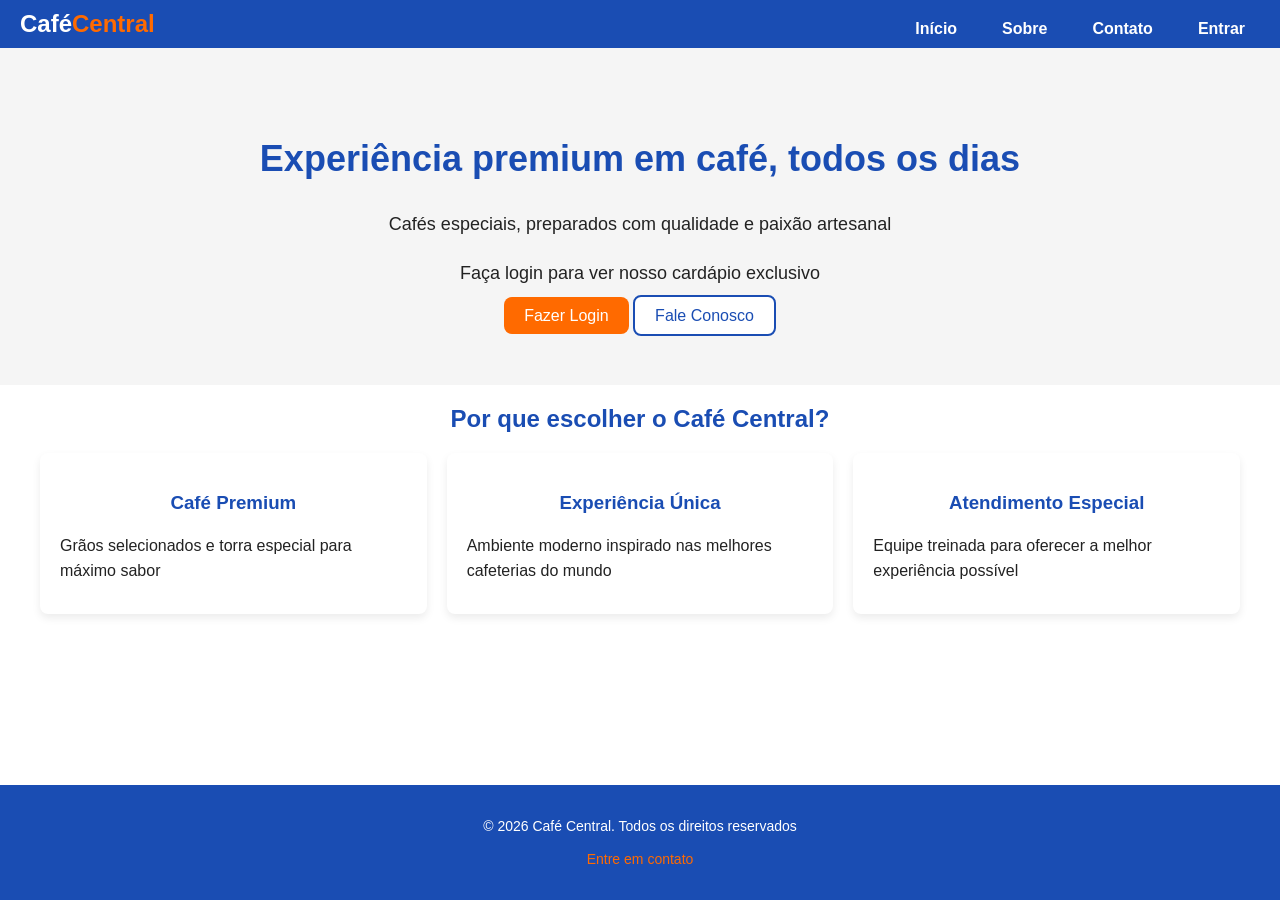
<file: index.html>
<!DOCTYPE html>
<html lang="pt-br">

<head>
    <meta charset="UTF-8">
    <meta name="viewport" content="width=device-width, initial-scale=1.0">
    <meta name="description" content="Café Central - Experiência premium em cafés especiais e bebidas artesanais.">
    
    <link rel="stylesheet" href="css/style.css">
    
    <title>Café Central - Experiência em Café Premium</title>
</head>

<body>

    <!-- HEADER -->
    <header class="topo">
        <div class="logo">
            <a href="index.html">Café<span>Central</span></a>
        </div>

        <nav class="menu">
            <a href="index.html" class="ativo">Início</a>
            <a href="pages/sobre.html">Sobre</a>
            <a href="pages/contato.html">Contato</a>
            <a href="pages/login.html" class="btn-login">Entrar</a>
        </nav>
    </header>


    <!-- HERO -->
    <section class="hero">
        <div class="hero-content">

            <h1>Experiência premium em café, todos os dias</h1>
            <p>Cafés especiais, preparados com qualidade e paixão artesanal</p>

            <p class="aviso-login">
                Faça login para ver nosso cardápio exclusivo
            </p>

            <div class="hero-botoes">
                <a href="pages/login.html" class="btn-primario">Fazer Login</a>
                <a href="pages/contato.html" class="btn-secundario">Fale Conosco</a>
            </div>

        </div>
    </section>


    <!-- DESTAQUES -->
    <section class="destaques">
        <div class="container">

            <h2>Por que escolher o Café Central?</h2>

            <div class="cards">

                <article class="card">
                    <h3>Café Premium</h3>
                    <p>Grãos selecionados e torra especial para máximo sabor</p>
                </article>

                <article class="card">
                    <h3>Experiência Única</h3>
                    <p>Ambiente moderno inspirado nas melhores cafeterias do mundo</p>
                </article>

                <article class="card">
                    <h3>Atendimento Especial</h3>
                    <p>Equipe treinada para oferecer a melhor experiência possível</p>
                </article>

            </div>
        </div>
    </section>


    <!-- FOOTER -->
    <footer class="rodape">
        <p>© 2026 Café Central. Todos os direitos reservados</p>
        <p><a href="pages/contato.html">Entre em contato</a></p>
    </footer>


    <script src="js/script.js"></script>

</body>
</html>
</file>
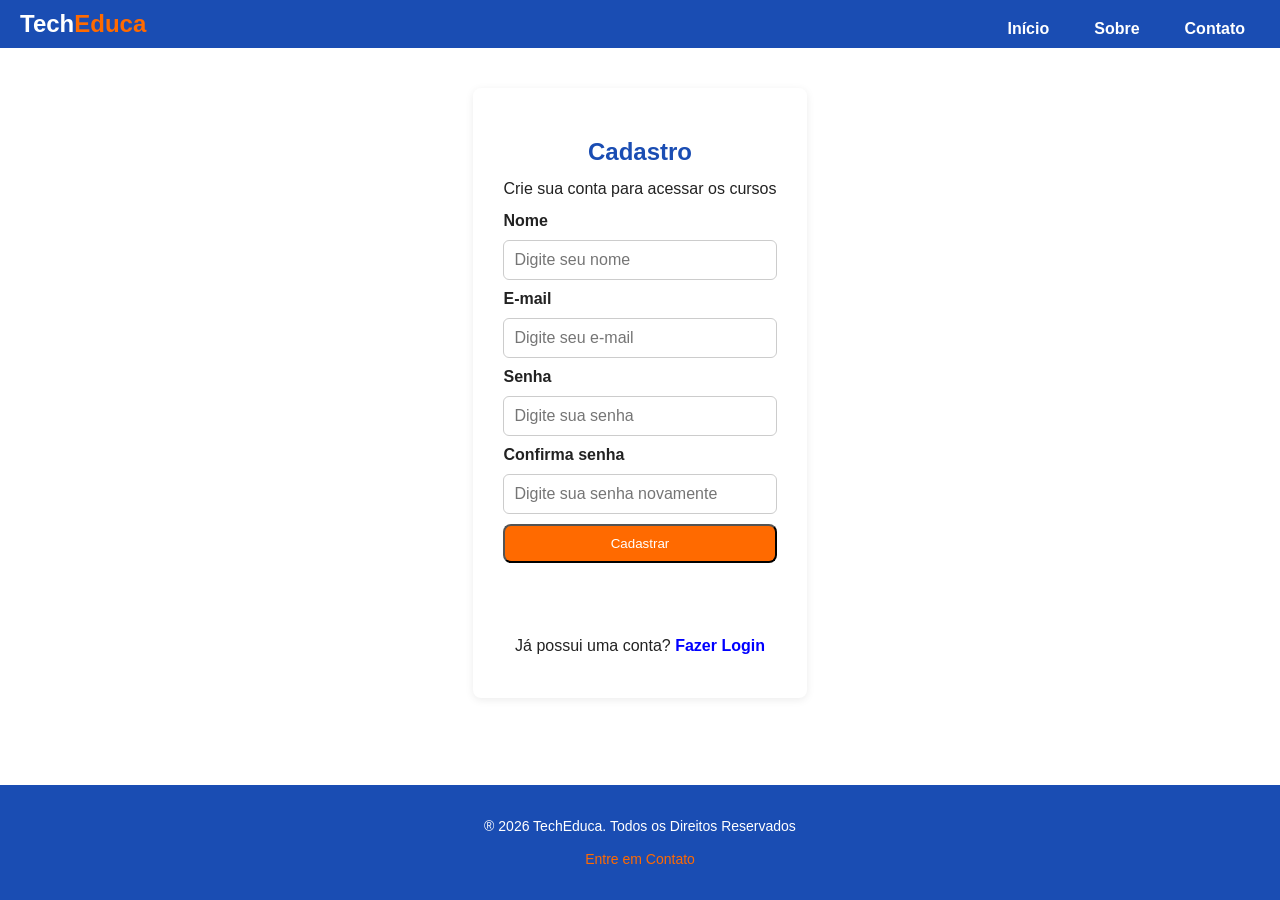
<file: pages/cadastro.html>
<!DOCTYPE html>
<html>
<!-- Cabeça do Site-->
    <head> 
        <meta charset="UTF-8">
        <meta name="viewport" content="widht=device-width, initial-scale=1.0">
        <meta name="description" content="A TechEduca oferece cursos de tecnologia e informática." >
        <link rel="stylesheet" href="../css/style.css">
        <link rel="stylesheet" href="../css/auth.css">
        <title>Tech Educa - Formação em Tecnologia</title>
    </head>

    <!-- Corpo do Site -->
    <body>
        <header class="topo"> <!-- Cabeçalho do Site -->
            <div class="logo">
                <a href="../index.html">Tech<span>Educa</span></a>
            </div>
            <nav class="menu">
                <a href="../index.html">Início</a>
                <a href="sobre.html">Sobre</a>
                <a href="contato.html">Contato</a>
            </nav>
        </header>
    
        <main class="container pagina-auth">
            <section class="bloco-auth">
                <h1>Cadastro</h1>
                <p class="texto-auth">Crie sua conta para acessar os cursos</p>

                <form class="form-auth" id="formCadastro">
                    <label for="nome">Nome</label>
                    <input type="text" id="nome" placeholder="Digite seu nome" required>
                    
                    <label for="email">E-mail</label>
                    <input type="email" id="email" placeholder="Digite seu e-mail" required>

                    <label for="senha">Senha</label>
                    <input type="password" id="senha" placeholder="Digite sua senha" required>

                    <label for="confirmasenha">Confirma senha</label>
                    <input type="password" id="confirmasenha" placeholder="Digite sua senha novamente" required>

                    <button type="submit" class="btn-primario">Cadastrar</button>

                    <p id="mensagemCadastro" class="mensagem-auth"></p>
                </form>

                <p class="link-auth">
                    Já possui uma conta? <a href="../pages/login.html">Fazer Login</a>
                </p>
            </section>
        </main>
    
        <footer class="rodape">
            <p>® 2026 TechEduca. Todos os Direitos Reservados</p>
            <p><a href="contato.html">Entre em Contato</a></p>
        </footer>

        <script src="../js/auth.js"></script>
    </body>
</html>
</file>
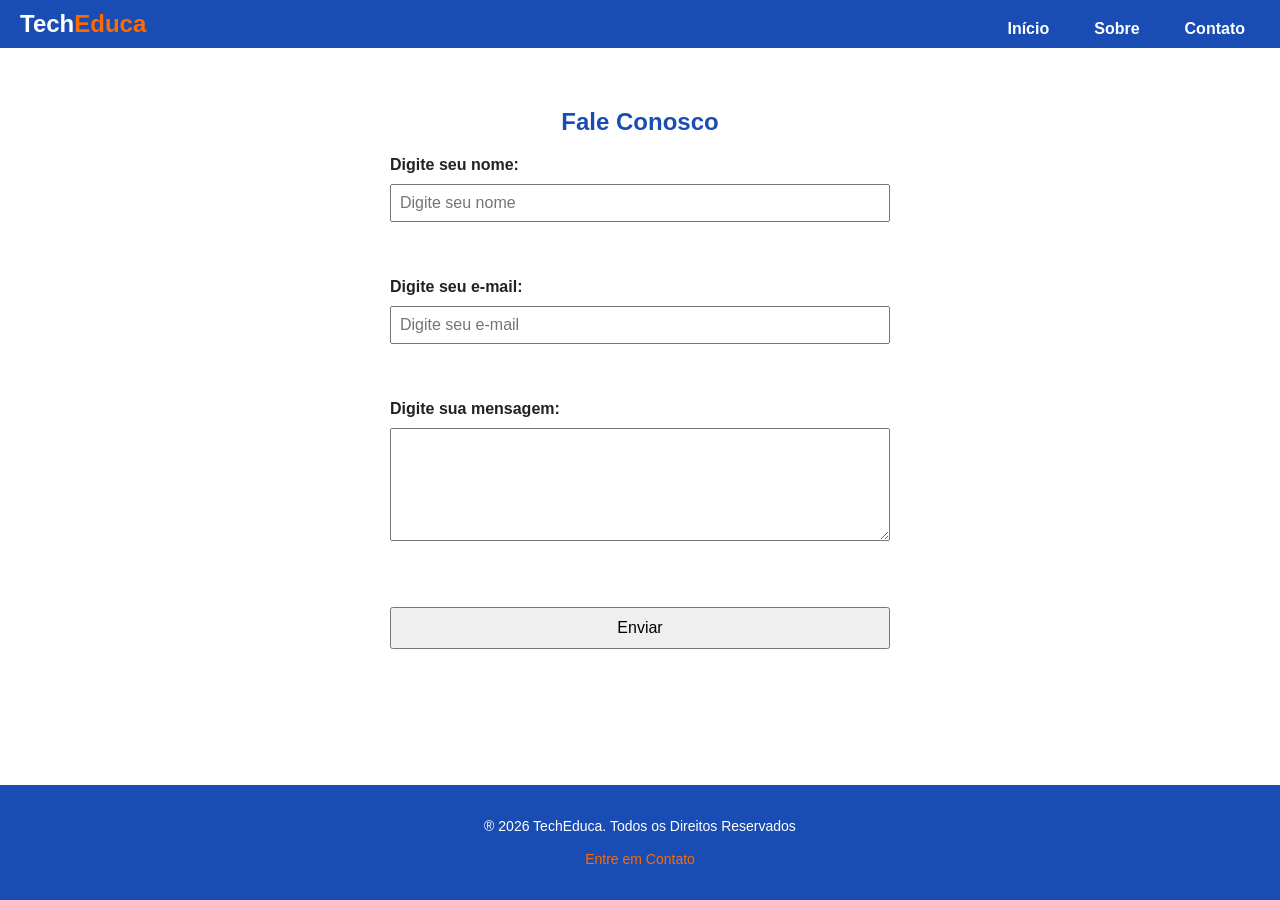
<file: pages/contato.html>
<!DOCTYPE html>
<html>
    <head>
        <title>Contato | TechEduca</title>
        <meta charset="UTF-8">
        <meta name="viewport" content="widht=device-width, initial-scale=1.0">
        <meta name="description" content="Fale com a TechEduca">
        <link rel="stylesheet" href="../css/style.css">
    </head>

    <body>
        <!-- Cabeçalho reutilizado -->
        <header class="topo"> <!-- Cabeçalho do Site -->
            <div class="logo">
                <a href="../index.html">Tech<span>Educa</span></a>
            </div>
            <nav class="menu">
                <a href="../index.html">Início</a>
                <a href="sobre.html">Sobre</a>
                <a href="contato.html" class="ativo">Contato</a>
            </nav>
        </header>

        <!-- Conteúdo da página -->
        <section class="contato">
            <h2>Fale Conosco</h2>
            <!-- Início do Formulário -->
            <form id="formContato">
                <label for="nome">Digite seu nome: </label>
                <input type="text" required id="nome" placeholder="Digite seu nome">
                
                <br><br>
                <label for="email">Digite seu e-mail: </label>
                <input type="email" required id="email" placeholder="Digite seu e-mail">

                <br><br>
                <label for="mensagem">Digite sua mensagem: </label>
                <textarea rows="5" required id="mensagem"></textarea>
                
                <br><br>
                <button type="submit">Enviar</button>
            </form>

<div id="listaMensagens"></div>
        </section>

        <!-- Rodapé reutilizado -->
        <footer class="rodape">
            <p>® 2026 TechEduca. Todos os Direitos Reservados</p>
            <p><a href="contato.html">Entre em Contato</a></p>
        </footer>

    <script src="../js/contato.js"></script>
    </body>
</html></html>
</file>
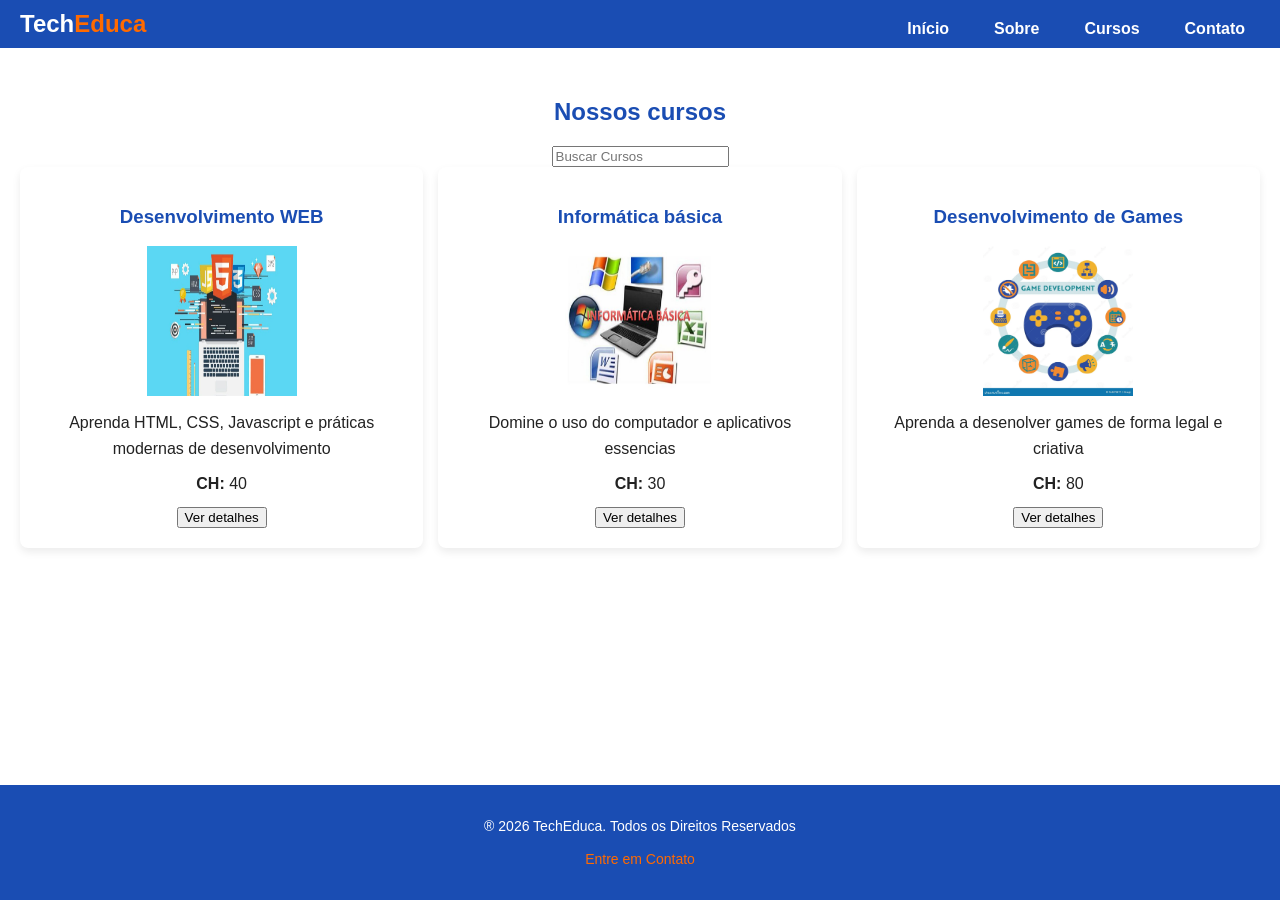
<file: pages/cursos.html>
<!DOCTYPE html>
<html>
    <head>
        <title>Cursos | TechEduca</title>
        <meta charset="UTF-8">
        <meta name="viewport" content="widht=device-width, initial-scale=1.0">
        <meta name="description" content="Cursos de tecnologia">
        <link rel="stylesheet" href="../css/style.css">
    </head>

    <body>
        <script>
            // Assim que a página carrega, pergunta ao servidor:
            //tem alguém logado?
            fetch("http://localhost:3000/me",{
                credentials: "include" 
                    // Envia o cookie de sessão junto com a requisição
            })
            .then(resposta => {
                if(!resposta.ok){
                    alert("Você precisa fazer o login para acessar os cursos!");
                    window.location.href = "login.html";
                }
                // se resposta.ok = true, a página simplesmente continua carregando
            })

        </script>
        <!-- Cabeçalho reutilizado -->
        <header class="topo"> <!-- Cabeçalho do Site -->
            <div class="logo">
                <a href="../index.html">Tech<span>Educa</span></a>
            </div>
            <nav class="menu">
                <a href="../index.html">Início</a>
                <a href="sobre.html">Sobre</a>
                <a href="cursos.html" class="ativo">Cursos</a>
                <a href="contato.html">Contato</a>
            </nav>
        </header>
        <!-- Conteúdo da página -->

          <!-- Seção dos cursos -->
        <section class="cursos">

            <h1>Nossos cursos</h1>

            <input id="BuscarCursos" placeholder="Buscar Cursos">

             <!-- CONTAINER PARA AGRUPAR OS CURSOS -->
            <div id="ListaCursos" class="cursos-grid"> 
                <!-- O JS IRÁ MONTAR OS CURSOS AQUI DENTRO -->
            </div>
        
        
        </section>

        <!-- Rodapé reutilizado -->
        <footer class="rodape">
            <p>® 2026 TechEduca. Todos os Direitos Reservados</p>
            <p><a href="contato.html">Entre em Contato</a></p>
        </footer>

        <script src="../js/script.js"></script>
    </body>
</html>
</file>
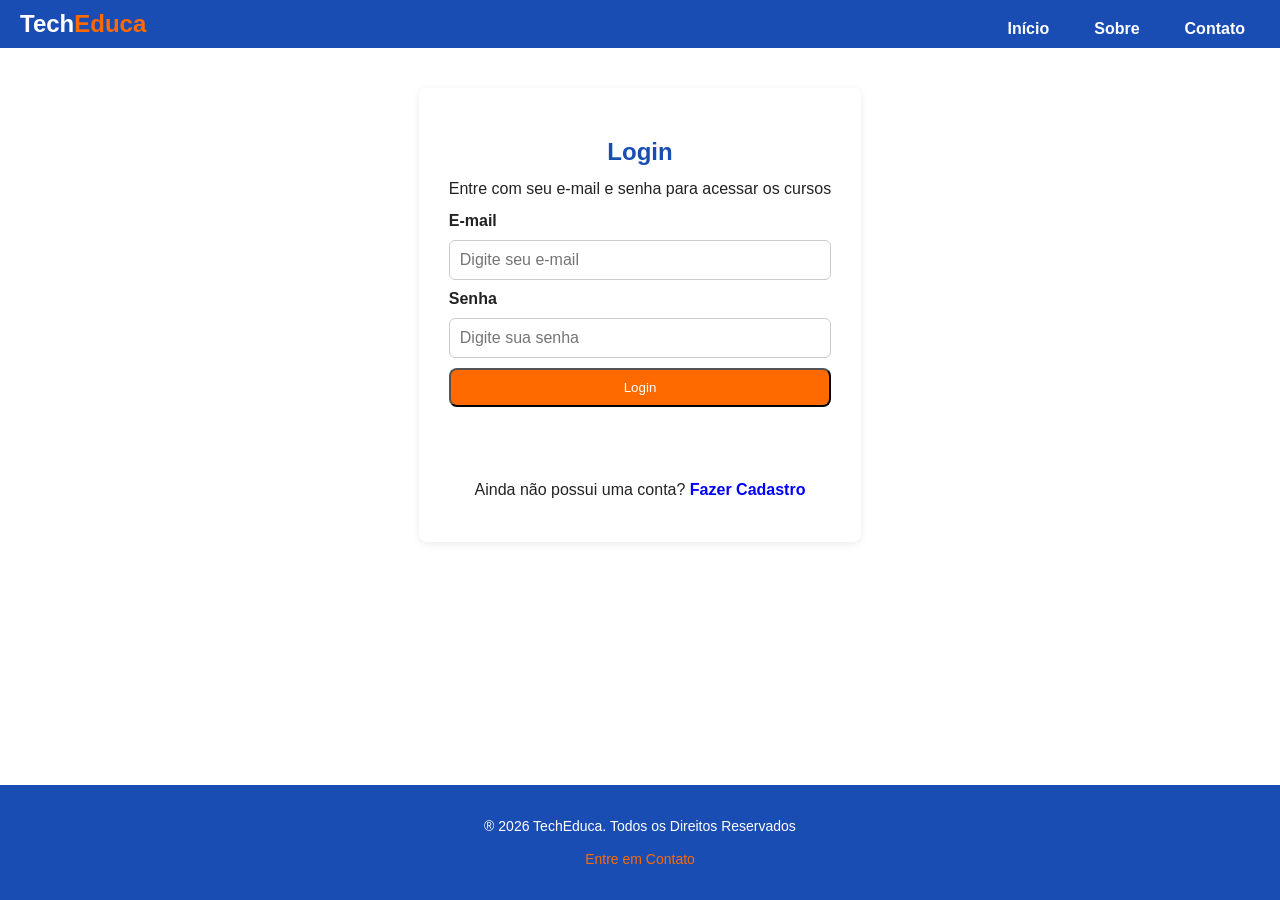
<file: pages/login.html>
<!DOCTYPE html>
<html>
<!-- Cabeça do Site-->
    <head> 
        <meta charset="UTF-8">
        <meta name="viewport" content="widht=device-width, initial-scale=1.0">
        <meta name="description" content="A TechEduca oferece cursos de tecnologia e informática." >
        <link rel="stylesheet" href="../css/style.css">
        <link rel="stylesheet" href="../css/auth.css">
        <title>Tech Educa - Formação em Tecnologia</title>
    </head>

    <!-- Corpo do Site -->
    <body>
        <header class="topo"> <!-- Cabeçalho do Site -->
            <div class="logo">
                <a href="../index.html">Tech<span>Educa</span></a>
            </div>
            <nav class="menu">
                <a href="../index.html">Início</a>
                <a href="sobre.html">Sobre</a>
                <a href="contato.html">Contato</a>
            </nav>
        </header>
    
        <main class="container pagina-auth">
            
            <section class="bloco-auth">
                <h1>Login</h1>
                <p class="texto-auth">Entre com seu e-mail e senha para acessar os cursos</p>

                <form class="form-auth" id="formLogin">
                    
                    <label for="emailLogin">E-mail</label>
                    <input type="email" id="emailLogin" placeholder="Digite seu e-mail" required>

                    <label for="senhaLogin">Senha</label>
                    <input type="password" id="senhaLogin" placeholder="Digite sua senha" required>

                    <button type="submit" class="btn-primario">Login</button>

                    <p id="mensagemLogin" class="mensagem-auth"></p>
                </form>

                <p class="link-auth">
                    Ainda não possui uma conta? <a href="../pages/cadastro.html">Fazer Cadastro</a>
                </p>
            </section>
        </main>
    
        <footer class="rodape">
            <p>® 2026 TechEduca. Todos os Direitos Reservados</p>
            <p><a href="contato.html">Entre em Contato</a></p>
        </footer>

        <script src="../js/auth.js"></script>
    </body>
</html>
</file>
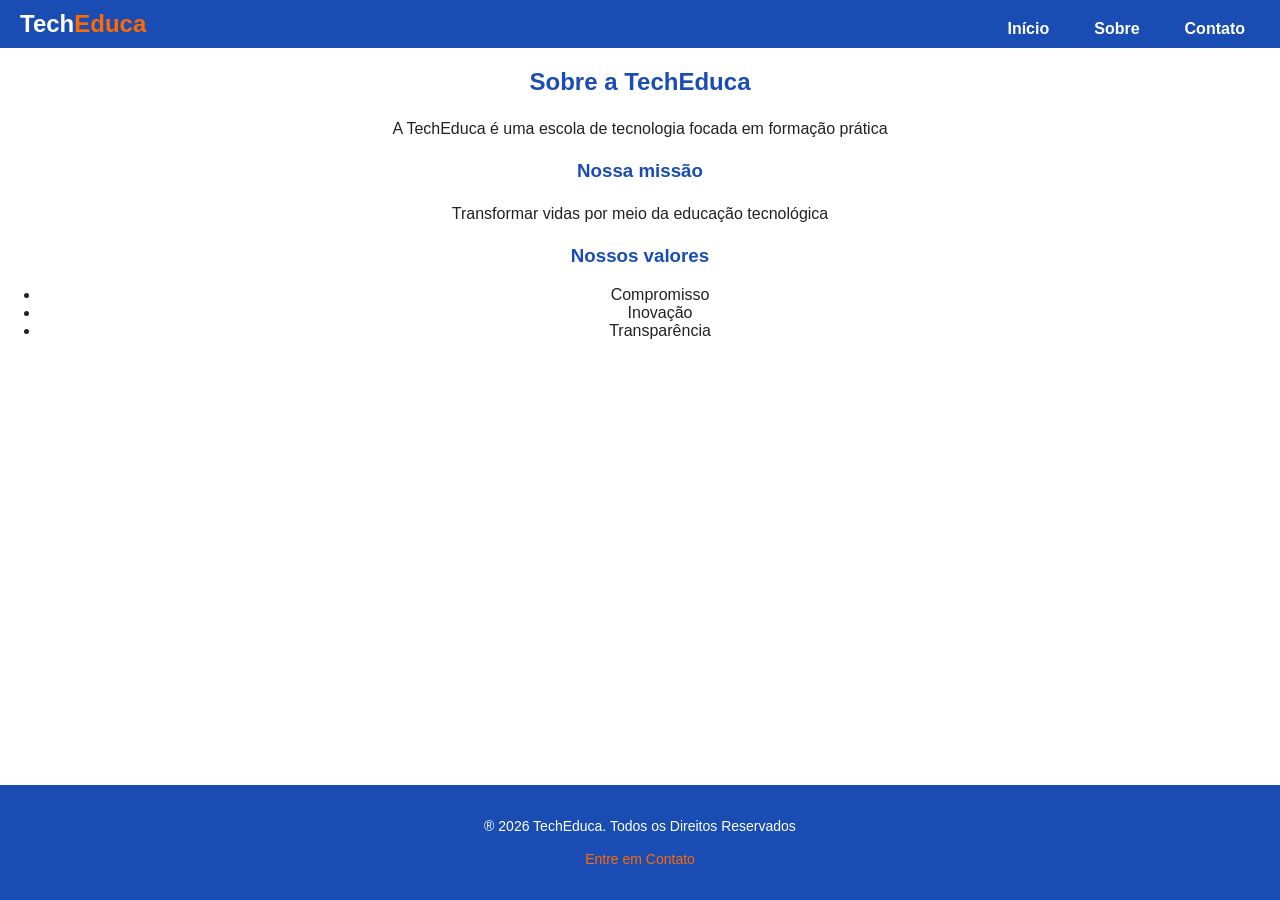
<file: pages/sobre.html>
<!DOCTYPE html>
<html>
    <head>
        <title>Sobre | TechEduca</title>
        <meta charset="UTF-8">
        <meta name="viewport" content="widht=device-width, initial-scale=1.0">
        <meta name="description" content="Sobre os cursos da TechEduca">
        <link rel="stylesheet" href="../css/style.css">
    </head>

    <body>
        <!-- Cabeçalho reutilizado -->
        <header class="topo"> <!-- Cabeçalho do Site -->
            <div class="logo">
                <a href="../index.html">Tech<span>Educa</span></a>
            </div>
            <nav class="menu">
                <a href="../index.html">Início</a>
                <a href="sobre.html" class="ativo">Sobre</a>
                <a href="contato.html">Contato</a>
            </nav>
        </header>
        <!-- Conteúdo da página -->
        <section class="sobre">

        <h2>Sobre a TechEduca</h2>
        <p>A TechEduca é uma escola de tecnologia
            focada em formação prática </p>

        <h3>Nossa missão</h3>
        <p>Transformar vidas por meio da educação tecnológica</p>

        <h3>Nossos valores</h3> 
        <!-- Lista de  Valores -->
         <ul>
            <li>Compromisso</li>
            <li>Inovação</li>
            <li>Transparência</li>
         </ul>
        
        </section>

        <!-- Rodapé reutilizado -->
        <footer class="rodape">
            <p>® 2026 TechEduca. Todos os Direitos Reservados</p>
            <p><a href="contato.html">Entre em Contato</a></p>
        </footer>

    <script src="../js/script.js"></script>
    </body>
</html>
</file>
<file: css/style.css>
/* ======= CONFIGURAÇÕES GERAIS ======= */

/* Estilo global do corpo da página */
body {
  font-family: Arial, Helvetica, sans-serif; /* Fonte padrão do site */
  margin: 0;                                /* Remove margem padrão */
  padding: 0;                               /* Remove preenchimento interno */
  color: #222;                              /* Define cor do texto */
  background-color: #ffffff;                /* Fundo branco */
  min-height: 100vh;
  display: flex;
  flex-direction: column;
}

html, body { height: 100%; }

/* Estilo aplicado aos títulos (h1, h2, h3) */
h1, h2, h3 {
  color: #1a4db3;       /* Azul da identidade TechEduca */
  text-align: center;   /* Centraliza os títulos */
}

/* Estilo dos parágrafos */
p {
  line-height: 1.6;     /* Altura das linhas */
  margin: 10px 0;       /* Espaçamento entre parágrafos */
}


/* ======= CABEÇALHO E MENU ======= */

/* Estilização da área superior do site */
header {
  background-color: #1a4db3; /* Fundo azul */
  color: white;              /* Texto branco */
  padding: 20px 0;           /* Espaçamento vertical */
}

/* Logo principal do site */
.logo a {
  text-decoration: none;     /* Remove sublinhado */
  color: white;              /* Texto branco */
  font-size: 24px;           /* Tamanho da fonte */
  font-weight: bold;         /* Negrito */
}

/* Destaque da palavra "Educa" */
.logo span {
  color: #ff6a00;            /* Cor laranja */
}

/* Container do menu */
nav.menu {
  text-align: center;        /* Centraliza links */
  margin-top: 10px;          /* Espaçamento superior */
}

/* Estilos dos links do menu */
nav.menu a {
  color: white;              /* Texto branco */
  text-decoration: none;     /* Remove sublinhado */
  margin: 0 15px;            /* Espaço lateral */
  font-weight: bold;         /* Negrito */
}

/* Efeito ao passar o mouse */
nav.menu a:hover {
  color: #ff6a00;            /* Laranja no hover */
}


/* ======= SEÇÃO PRINCIPAL ======= */

/* Área de destaque superior */
.hero {
  background-color: #f5f5f5; /* Fundo cinza claro */
  text-align: center;        /* Centraliza todo o conteúdo */
  padding: 60px 20px;        /* Espaçamento interno */
  text-align: center;
}

/* Título principal da hero */
.hero h1 {
  font-size: 36px;           /* Tamanho grande */
  color: #1a4db3;            /* Azul TechEduca */
}

/* Parágrafo da hero */
.hero p {
  font-size: 18px;           /* Aumenta a fonte */
  margin-bottom: 20px;       /* Espaço abaixo */
}

/* ======= BOTÕES ======= */

/* Botão de ação principal */
.btn-primario {
  background-color: #ff6a00; /* Fundo laranja */
  color: white;              /* Texto branco */
  padding: 10px 20px;        /* Espaçamento interno */
  border-radius: 8px;        /* Cantos arredondados */
  text-decoration: none;     /* Sem sublinhado */
}

/* Botão secundário */
.btn-secundario {
  background-color: white;       /* Fundo branco */
  color: #1a4db3;                /* Texto azul */
  padding: 10px 20px;            /* Espaçamento interno */
  border-radius: 8px;            /* Cantos arredondados */
  text-decoration: none;         /* Remove sublinhado */
  border: 2px solid #1a4db3;     /* Borda azul */
}

/* Efeito ao passar o mouse nos botões */
.btn-primario:hover, .btn-secundario:hover {
  opacity: 0.8;                  /* Diminui opacidade (efeito suave) */
}

/* ======= RODAPÉ ======= */

/* Área inferior fixa da página */
footer {
  background-color: #1a4db3; /* Fundo azul */
  color: white;              /* Texto branco */
  text-align: center;        /* Centraliza conteúdo */
  padding: 20px;             /* Espaçamento interno */
  font-size: 14px;           /* Fonte menor */
  margin-top: auto;
}

/* Links dentro do rodapé */
footer a {
  color: #ff6a00;            /* Cor laranja */
  text-decoration: none;     /* Sem sublinhado */
}

/* ======= CONTAINER GLOBAL ======= */

/* Centraliza e limita a largura das áreas principais */
.container {
  max-width: 1200px; /* largura máxima do conteúdo */
  margin: 0 auto;    /* centraliza o container */
  padding: 0 20px;   /* espaço interno nas laterais */
}


/* ======= LAYOUT DO CABEÇALHO COM FLEXBOX ======= */

.topo {
  display: flex;              /* ativa o Flexbox */
  justify-content: space-between; /* separa logo e menu */
  align-items: center;        /* centraliza verticalmente */
  padding: 10px 20px;         /* espaçamento interno */
}

/* Garante que o menu ocupe só o espaço necessário */
.menu {
  display: flex;              /* links em linha */
  gap: 15px;                  /* espaço entre os links */
}

/* ======= AJUSTES PARA TELAS MENORES ======= */
@media (max-width: 768px) {

  .topo {
    flex-direction: column; /* coloca logo e menu em coluna */
    align-items: center;    /* centraliza tudo */
  }

  .menu {
    flex-direction: column; /* links um embaixo do outro */
    gap: 10px;              /* espaço entre os links */
    margin-top: 10px;
  }

  .menu a {
    display: block;         /* cada link vira um bloco clicável */
  }

  .curso{
    max-width: 600px; /* limite da largura */
    margin: 0 auto; /* centraliza horizontalmente */
    padding: 20px; /* espaço interno */
    background: #fff; /* cor de fundo */
    border-radius: 8px; /* borda com cantos arrendondados */
  }
}

@media (max-width: 480px){
  h1 {
    font-size: 28px;
  }

  p{
    font-size: 16px;
  }

  form{
    padding: 0 10px;
  }

}

/* ======= CARDS DE DESTAQUE ======= */

.cards {
  display: flex;          /* coloca os cards lado a lado */
  gap: 20px;              /* espaço entre os cards */
  flex-wrap: wrap;        /* permite quebrar linha se faltar espaço */
  justify-content: center;/* centraliza os cards no container */
}

.card {
  background-color: #ffffff;      /* fundo branco */
  padding: 20px;                  /* espaço interno */
  border-radius: 8px;             /* cantos arredondados */
  box-shadow: 0 4px 8px rgba(0,0,0,0.08); /* sombra suave */
  flex: 1 1 250px;                /* largura flexível, mínimo 250px */
}

/* ======= SEÇÃO DE CURSOS ======= */

/* ======= SEÇÃO DE CURSOS (SIMPLIFICADO) ======= */

/* ======= SEÇÃO DE CURSOS ======= */

.cursos {
  padding: 30px 20px;
  text-align: center;
}

/* Grid dos cards */
.cursos-grid {
  display: grid;
  grid-template-columns: repeat(auto-fit, minmax(200px, 1fr));
  gap: 15px;

  align-items: stretch;
}

/* Card */
.curso {
  display: flex;
  flex-direction: column;

  background: white;
  padding: 15px;
  border-radius: 8px;
  box-shadow: 0 3px 8px rgba(0,0,0,0.08);

  text-decoration: none; /* remove sublinhado */
  color: inherit;        /* mantém cor do texto */
  transition: 0.2s;
}

.curso:hover {
  transform: translateY(-3px);
  box-shadow: 0 6px 14px rgba(0,0,0,0.12);
}


/* Imagem inteira */
.curso img {
  width: 100%;
  height: 140px;        /* altura padrão */
  object-fit: contain;  /* mostra imagem inteira */
  background-color: #f5f5f5; /* fundo neutro */
  border-radius: 6px;
  margin-bottom: 10px;
}




/* ======= FORMULÁRIO DE CONTATO ======= */

.contato {
  padding: 40px 20px;       /* espaço interno da seção */
}

.contato form {
  max-width: 500px;         /* largura máxima do formulário */
  margin: 0 auto;           /* centraliza na tela */
  display: flex;
  flex-direction: column;   /* campos um embaixo do outro */
  gap: 10px;                /* espaço entre campos */
}

.contato label {
  font-weight: bold;        /* destaca o texto do rótulo */
}

.contato input,
.contato textarea {
  padding: 8px;             /* deixa o campo confortável */
  font-size: 16px;          /* texto legível */
  width: 100%;              /* ocupa toda a largura do form */
  box-sizing: border-box;   /* inclui padding na largura total */
}

.contato button {
  margin-top: 10px;
  padding: 10px;
  font-size: 16px;
  cursor: pointer;          /* cursor de mãozinha ao passar sobre o botão */
}

.sobre {
  text-align: center;
}

/* ======= BOTÃO DOS CARDS DE CURSO ======= */

.btn-curso{
  display: inline-block;
  margin-top: 15px;
  padding: 8px 15px;
  background-color: #1a4db3;
  color: #fff;
  text-decoration: none;
  border-radius: 6px;
  font-size: 14px;
  transition: 0.3s;
}

.btn-curso:hover{
  background-color: #ff6a00;
}
</file>
<file: css/auth.css>
/* 
   ======================================
    ÁREA GERAL DA PÁGINA DE AUTENTICAÇÃO
   ======================================
*/

/* Espaçamento interno na página de login/cadastro (main) -
40px em cima e 20px nas laterais*/
.pagina-auth {
    padding:40px 20px ;
}

/* 
   ======================================
    BLOCO PRINCIPAL DO FORMULÁRIO (section)
   ======================================
*/

.bloco-auth {
    max-width: 500px; /* Largura máxima da caixa */
    margin: 0 auto; /* Centraliza horizontalmente na página */
    background-color: white;
    padding: 30px; /* Espaçamento interno */
    border-radius: 8px; /* Arredonda os cantos */
    box-shadow: 0 2px 8px rgba(0, 0, 0, 0.08); 
        /* Sombra suave para destacar o bloco */
}
/* Centraliza o título e coloca um espaço abaixo dele */
.bloco-auth h1{
    text-align: center;
    margin-bottom: 10px;/* margem embaixo */
}

/* Centraliza o parágrafo e coloca um espaço abaixo dele */
.text-auth {
    text-align: center;
    margin-bottom: 20px;/* margem embaixo */
    color: #555;
}

/* 
   ======================================
    FORMULÁRIO
   ======================================
*/
/* Organiza os elementos do form em coluna e 
                coloca espaço entre eles */
.form-auth {
    display: flex; /* Ativa o Flexbox */
    flex-direction: column; /* Distribui na vertical */
    gap: 10px; /* Espaço entre os elementos label/input */
}

/* Deixa os rótulos (labels) em destaque */
.form-auth label {
    font-weight: bold;
}

/* Estiliza os campos de entrada do form */

.form-auth input {
    padding: 10px;
    border: 1px solid #ccc; /* Borda solida cinza claro */
    border-radius: 6px; 
    font-size: 16px;
}
/* Efeito ao clicar no campo */
.form-auth input:focus {
    outline: none; /* Remove a borda padrão no navegador */
    border-color: blue;
}

/* MENSAGEM DE RETORNO */

.mensagem-auth{
    text-align: center;
    font-weight: bold;
    margin-top: 10px; 
    min-height: 20px;  /* Altura da linha - mesmo sem texto */
}


/* ==========================
    LINKS DE NAVEGAÇÃO
   ==========================
*/
.link-auth {
    text-align: center;
    margin-top: 20px;
}
/* Configurando o link */
.link-auth a {
    color: blue;
    font-weight: bold;
    text-decoration: none; /* Remove o sublinhado */
}

/* Configurando o link - efeito passar mouse em cima */
.link-auth a:hover{
    color:orange;
}

/* ==========================
    BOTÃO DE LOGIN DO MENU
   ==========================
*/
.btn-login{
    background-color: orange;
    color:white;
    padding: 8px 14px;
    border-radius: 8px;
}
</file>
